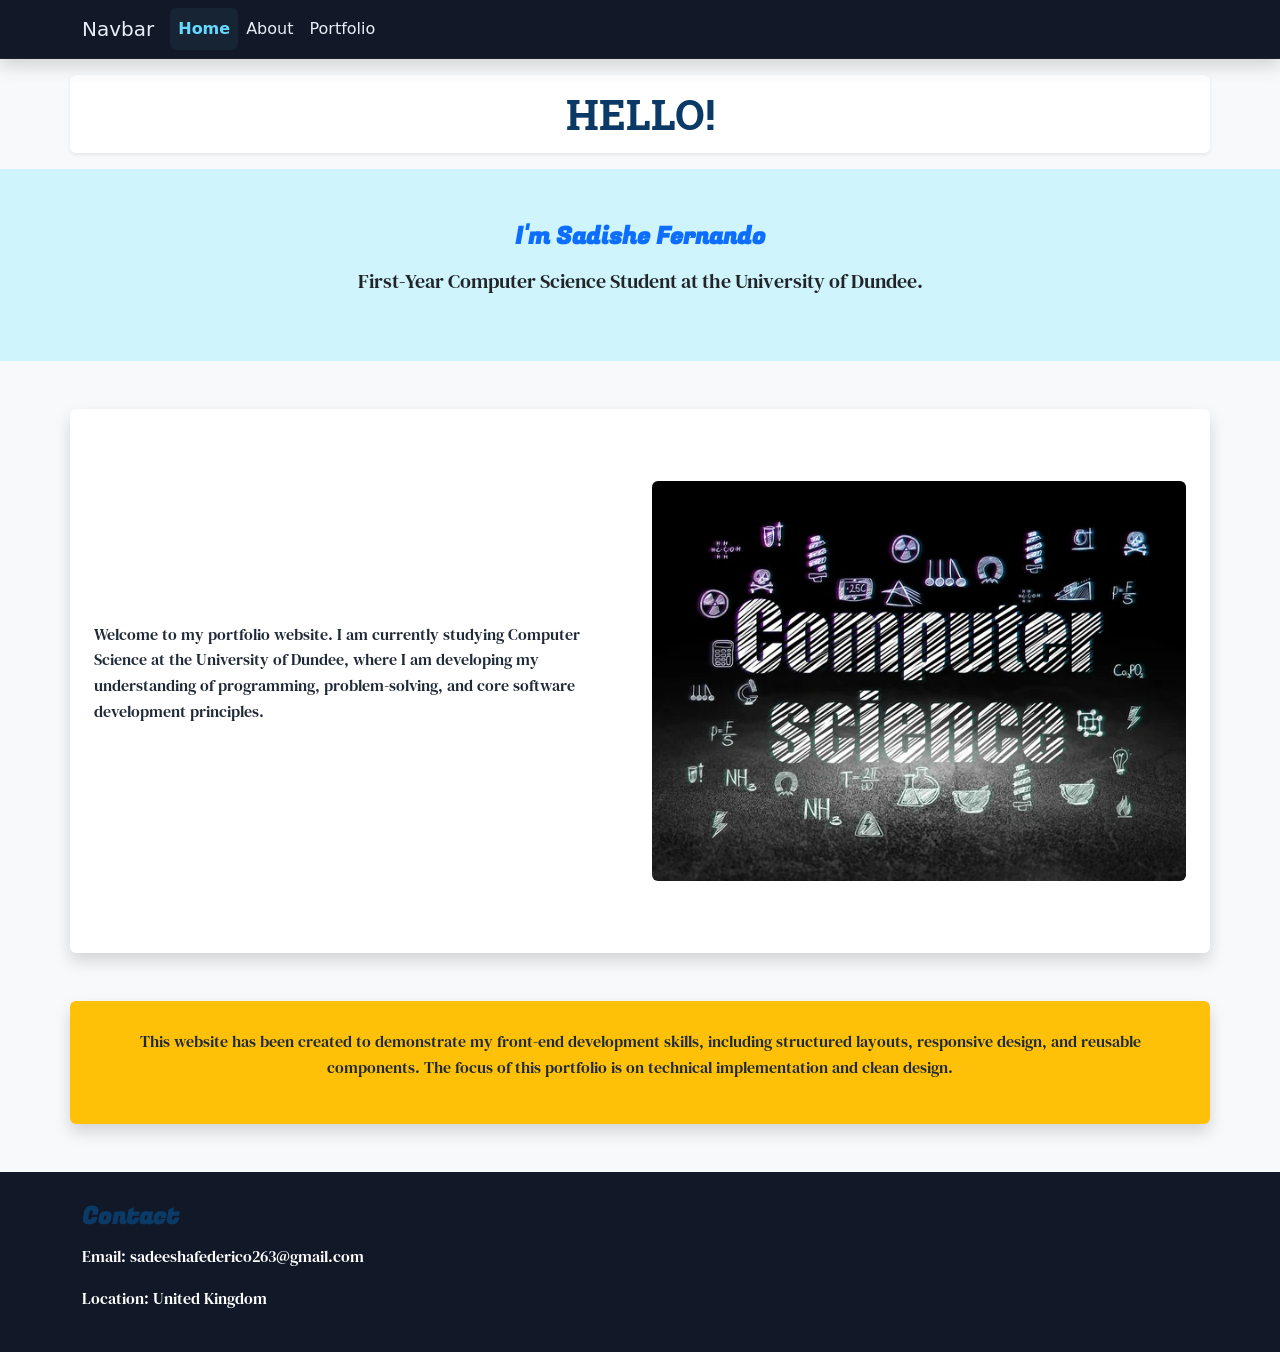
<file: index.html>
<!DOCTYPE html>
<html lang="en">
<head>
  <meta charset="UTF-8">
  <meta name="viewport" content="width=device-width, initial-scale=1.0">
  <link href="https://cdn.jsdelivr.net/npm/bootstrap@5.3.8/dist/css/bootstrap.min.css" rel="stylesheet" integrity="sha384-sRIl4kxILFvY47J16cr9ZwB07vP4J8+LH7qKQnuqkuIAvNWLzeN8tE5YBujZqJLB" crossorigin="anonymous">
  <link href="https://cdnjs.cloudflare.com/ajax/libs/animate.css/4.1.1/animate.min.css" rel="stylesheet">
  <link rel="stylesheet" href="style.css">
  <title>Home</title>

</head>
<body class="d-flex flex-column min-vh-100 page-home site-bg">


  <header class="site-header">
  <nav class="navbar navbar-expand-lg navbar-dark bg-dark shadow site-navbar">
  <div class="container">
    <a class="navbar-brand" href="index.html">Navbar</a>
    <button class="navbar-toggler" type="button" data-bs-toggle="collapse" data-bs-target="#navbarNavAltMarkup" aria-controls="navbarNavAltMarkup" aria-expanded="false" aria-label="Toggle navigation">
      <span class="navbar-toggler-icon"></span>
    </button>
    <div class="collapse navbar-collapse" id="navbarNavAltMarkup">
      <div class="navbar-nav">
        <a class="nav-link active" aria-current="page" href="index.html">Home</a>
        <a class="nav-link" href="about.html">About</a>
        <a class="nav-link" href="portfolio.html">Portfolio</a>
      </div>
    </div>
  </div>
  </nav>
  </header>

<main class="flex-fill">
  <div class="card-body">
    <div class="container text-center mt-3 bg-white p-2 rounded shadow-sm">
  <div class="row align-items-end">
    <div class="col">
      <h1 class="text-center animate__animated animate__zoomIn">HELLO!</h1>
    </div>
  </div>
</div>


<div class="container-fluid text-center mt-3 bg-info-subtle py-5  shadow-xl">
  <h3 class="text-primary fw-bold ">I'm Sadishe Fernando</h3>
  <p class="lead text-dark">First-Year Computer Science Student at the University of Dundee.</p>
</div>


<div class="container my-5 bg-white p-4 rounded shadow">
  <div class="row align-items-center my-5">

    <div class="col-md-6">
      <p>
        Welcome to my portfolio website. I am currently studying Computer Science at the University of Dundee, where I am developing my understanding of programming, problem-solving, and core software development principles.
      </p>
    </div>

    <div class="col-md-6 text-center">
      <img src="cs.jpg" class="img-fluid rounded" alt="Placeholder image">
    </div>

  </div>
</div>

<div class="container my-5">
  <div class="row bg-warning text-dark rounded p-4 shadow">
    <div class="col text-center p-1">
      <p>This website has been created to demonstrate my front-end development skills, including structured layouts, responsive design, and reusable components. The focus of this portfolio is on technical implementation and clean design.</p>
    </div>
  </div>
</main>

  
  <footer class="card-footer bg-dark text-white py-4 site-footer">
    <div class="container">
  <div class="row">
    <div class="col-12 text-start"><h3>Contact</h3></div>
  <div class="col-12 text-start"><p>Email: sadeeshafederico263@gmail.com</p></div>
  <div class="col-12 text-start"><p>Location: United Kingdom</p></div>
  </div>
</div>
  </footer>



 <script src="https://cdn.jsdelivr.net/npm/bootstrap@5.3.8/dist/js/bootstrap.bundle.min.js" integrity="sha384-FKyoEForCGlyvwx9Hj09JcYn3nv7wiPVlz7YYwJrWVcXK/BmnVDxM+D2scQbITxI" crossorigin="anonymous"></script>

</body>
</html>
</file>
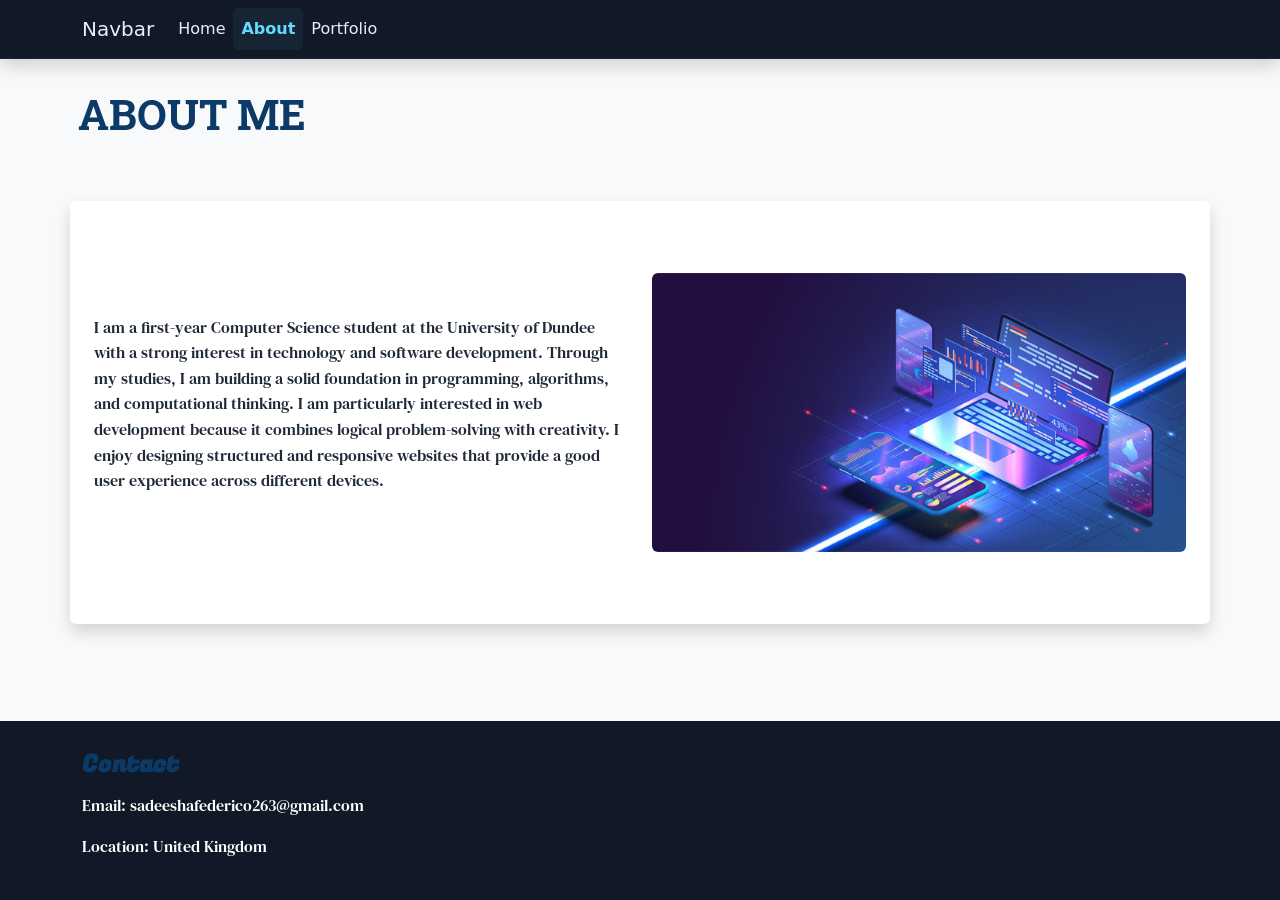
<file: about.html>
<!DOCTYPE html>
<html lang="en">
<head>
    <meta charset="UTF-8">
    <meta name="viewport" content="width=device-width, initial-scale=1.0">
  <link href="https://cdn.jsdelivr.net/npm/bootstrap@5.3.8/dist/css/bootstrap.min.css" rel="stylesheet" integrity="sha384-sRIl4kxILFvY47J16cr9ZwB07vP4J8+LH7qKQnuqkuIAvNWLzeN8tE5YBujZqJLB" crossorigin="anonymous">
  <link href="https://cdnjs.cloudflare.com/ajax/libs/animate.css/4.1.1/animate.min.css" rel="stylesheet">
  <link rel="stylesheet" href="style.css">
    <title>About</title>
</head>
<body class="d-flex flex-column min-vh-100 page-about site-bg">


  <header class="site-header">
  <nav class="navbar navbar-expand-lg navbar-dark bg-dark shadow site-navbar">
  <div class="container">
    <a class="navbar-brand" href="index.html">Navbar</a>
    <button class="navbar-toggler" type="button" data-bs-toggle="collapse" data-bs-target="#navbarNavAltMarkup" aria-controls="navbarNavAltMarkup" aria-expanded="false" aria-label="Toggle navigation">
      <span class="navbar-toggler-icon"></span>
    </button>
    <div class="collapse navbar-collapse" id="navbarNavAltMarkup">
      <div class="navbar-nav">
        <a class="nav-link" href="index.html">Home</a>
        <a class="nav-link active" aria-current="page" href="about.html">About</a>
        <a class="nav-link" href="portfolio.html">Portfolio</a>
      </div>
    </div>
  </div>
  </nav>
  </header>
   

 <main class="flex-fill">

  <div class="card-body">
    <div class="container  mt-3  p-2 ">
  <div class="row align-items-end">
    <div class="col">
      <h1 class="text-start animate__animated animate__slideInLeft">ABOUT ME</h1>
    </div>
  </div>
</div>

<div class="container my-5 bg-white p-4 rounded shadow">
  <div class="row align-items-center my-5">

    <div class="col-md-6">
      <p>I am a first-year Computer Science student at the University of Dundee with a strong interest in technology and software development. Through my studies, I am building a solid foundation in programming, algorithms, and computational thinking.

I am particularly interested in web development because it combines logical problem-solving with creativity. I enjoy designing structured and responsive websites that provide a good user experience across different devices.
</p>
    </div>

    <div class="col-md-6 text-center">
      <img src="cs2.jpg" class="img-fluid rounded" alt="Placeholder image">
    </div>

  </div>
</main>



  <footer class="card-footer bg-dark text-white py-4 site-footer">
    <div class="container">
  <div class="row">
    <div class="col-12 text-start"><h3>Contact</h3></div>
  <div class="col-12 text-start"><p>Email: sadeeshafederico263@gmail.com</p></div>
  <div class="col-12 text-start"><p>Location: United Kingdom</p></div>
  </div>
</div>
</footer>



 <script src="https://cdn.jsdelivr.net/npm/bootstrap@5.3.8/dist/js/bootstrap.bundle.min.js" integrity="sha384-FKyoEForCGlyvwx9Hj09JcYn3nv7wiPVlz7YYwJrWVcXK/BmnVDxM+D2scQbITxI" crossorigin="anonymous"></script>

</body>
</html>
</file>
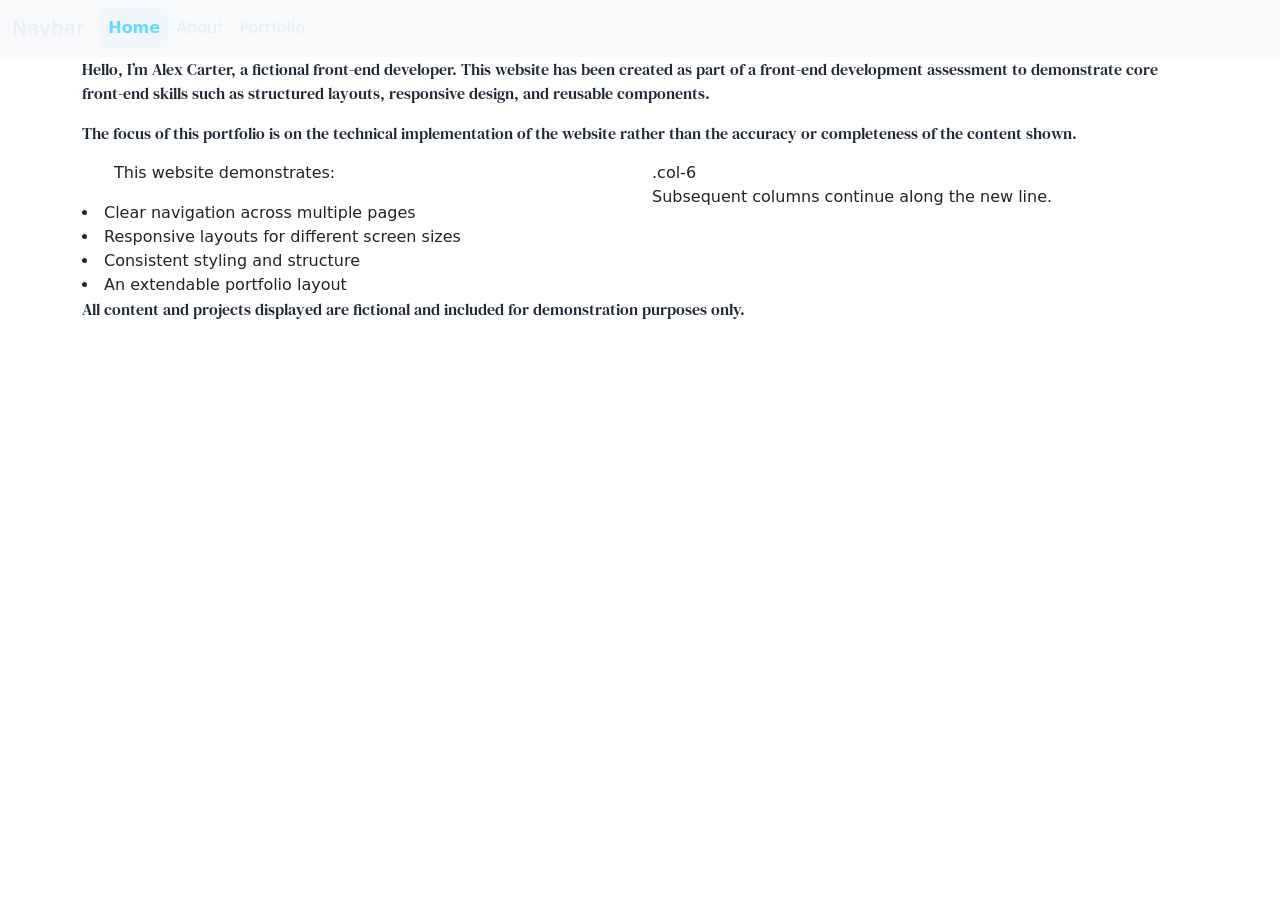
<file: home.html>
<!DOCTYPE html>
<html lang="en">
<head>
    <meta charset="UTF-8">
    <meta name="viewport" content="width=device-width, initial-scale=1.0">
    <link rel="stylesheet" href="style.css">
    <link href="https://cdn.jsdelivr.net/npm/bootstrap@5.3.8/dist/css/bootstrap.min.css" rel="stylesheet" integrity="sha384-sRIl4kxILFvY47J16cr9ZwB07vP4J8+LH7qKQnuqkuIAvNWLzeN8tE5YBujZqJLB" crossorigin="anonymous">

    <title>Document</title>
</head>
<body>

    <nav class="navbar navbar-expand-lg bg-body-tertiary">
  <div class="container-fluid">
    <a class="navbar-brand" href="#">Navbar</a>
    <button class="navbar-toggler" type="button" data-bs-toggle="collapse" data-bs-target="#navbarNav" aria-controls="navbarNav" aria-expanded="false" aria-label="Toggle navigation">
      <span class="navbar-toggler-icon"></span>
    </button>
    <div class="collapse navbar-collapse" id="navbarNav">
      <ul class="navbar-nav">
        <li class="nav-item">
          <a class="nav-link active" aria-current="page" href="#">Home</a>
        </li>
        <li class="nav-item">
          <a class="nav-link" href="#">About</a>
        </li>
        <li class="nav-item">
          <a class="nav-link" href="#">Portfolio</a>
        </li>
      </ul>
    </div>
  </div>
</nav>

<div class="container">
  <div class="row">
    <div class="col-12"><p>Hello, I’m Alex Carter, a fictional front-end developer. This website has been created as part of a front-end development assessment to demonstrate core front-end skills such as structured layouts, responsive design, and reusable components.</p>
    <p>The focus of this portfolio is on the technical implementation of the website rather than the accuracy or completeness of the content shown.
</p>
    </div>
    <div class="col-6"><ul>This website demonstrates:</ul>
    <li>Clear navigation across multiple pages</li>
    <li>Responsive layouts for different screen sizes</li>
    <li>Consistent styling and structure</li>
    <li>An extendable portfolio layout</li>
    </div>
    <div class="col-6">.col-6<br>Subsequent columns continue along the new line.</div>
    <div class="col-12"><p>All content and projects displayed are fictional and included for demonstration purposes only.
</p>
</div>
  </div>
</div>



</body>
</html>
</file>
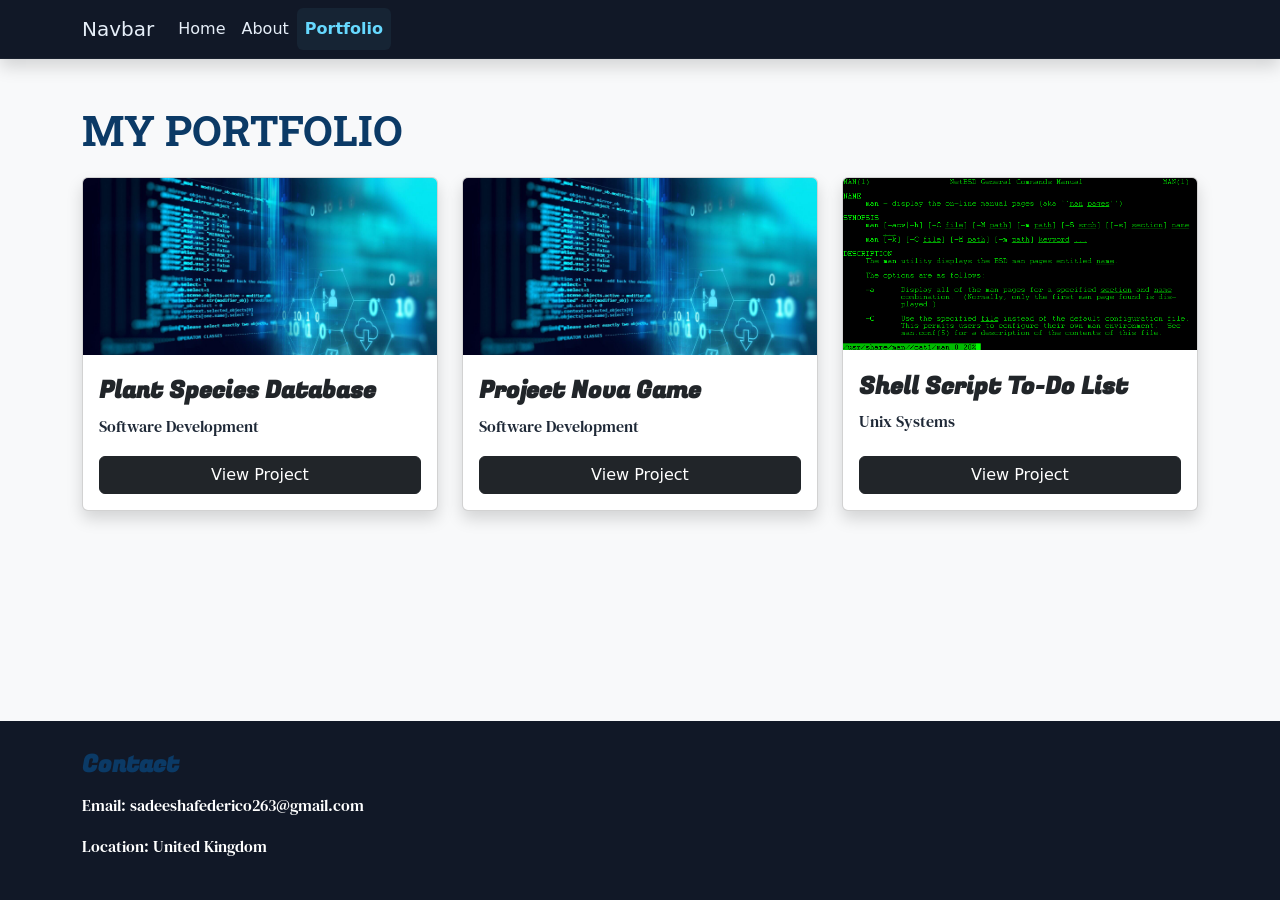
<file: portfolio.html>
<!DOCTYPE html>
<html lang="en">
<head>
  <meta charset="UTF-8">
  <meta name="viewport" content="width=device-width, initial-scale=1.0">
  <link href="https://cdn.jsdelivr.net/npm/bootstrap@5.3.8/dist/css/bootstrap.min.css" rel="stylesheet" integrity="sha384-sRIl4kxILFvY47J16cr9ZwB07vP4J8+LH7qKQnuqkuIAvNWLzeN8tE5YBujZqJLB" crossorigin="anonymous">
  <link href="https://cdnjs.cloudflare.com/ajax/libs/animate.css/4.1.1/animate.min.css" rel="stylesheet">
  <link rel="stylesheet" href="style.css">
  <title>Portfolio</title>

</head>
<body class="d-flex flex-column min-vh-100 page-portfolio site-bg">

  <header class="site-header">
  <nav class="navbar navbar-expand-lg navbar-dark bg-dark shadow site-navbar">
  <div class="container">
    <a class="navbar-brand" href="index.html">Navbar</a>
    <button class="navbar-toggler" type="button" data-bs-toggle="collapse" data-bs-target="#navbarNavAltMarkup" aria-controls="navbarNavAltMarkup" aria-expanded="false" aria-label="Toggle navigation">
      <span class="navbar-toggler-icon"></span>
    </button>
    <div class="collapse navbar-collapse" id="navbarNavAltMarkup">
      <div class="navbar-nav">
        <a class="nav-link" href="index.html">Home</a>
        <a class="nav-link" href="about.html">About</a>
        <a class="nav-link active" aria-current="page" href="portfolio.html">Portfolio</a>
      </div>
    </div>
  </div>
  </nav>
  </header>

 <main class="flex-fill">

  <div class="container my-5">
    <h1 class="mb-4 animate__animated animate__slideInLeft">MY PORTFOLIO</h1>

    <div class="row g-4">

      <div class="col-md-4 animate__animated animate__fadeIn animate__delay-1s">
        <div class="card h-100 shadow">

    <img src="softwaredeve.jpeg"
      class="card-img-top cover-img"
      alt="software development image">

          <div class="card-body d-flex flex-column ">
            <h3 class="card-title">Plant Species Database</h3>
            <p class="card-text">Software Development</p>
            <a href="https://github.com/fede263/PlantDatabase" class="btn btn-dark mt-auto">View Project</a>
          </div>

        </div>
      </div>


      <div class="col-md-4 animate__animated animate__fadeIn animate__delay-1s">
        <div class="card h-100 shadow">

    <img src="softwaredeve.jpeg"
      class="card-img-top cover-img"
      alt="software development image">

          <div class="card-body d-flex flex-column">
            <h3 class="card-title">Project Nova Game</h3>
            <p class="card-text">Software Development</p>
            <a href="https://github.com/fede263/ProjectNova" class="btn btn-dark mt-auto">View Project</a>
          </div>

        </div>
      </div>


      <div class="col-md-4 animate__animated animate__fadeIn animate__delay-1s">
        <div class="card h-100 shadow">

    <img src="unix.png"
      class="card-img-top cover-img"
      alt="Unix image">

          <div class="card-body d-flex flex-column">
            <h3 class="card-title">Shell Script To-Do List</h3>
            <p class="card-text">Unix Systems</p>
            <a href="https://github.com/fede263/Shell-Script-To-Do-List" class="btn btn-dark mt-auto">View Project</a>
          </div>

        </div>
      </div>

    </div>
  </div>

</main>



  <footer class="card-footer bg-dark text-white py-4 site-footer">
    <div class="container">
  <div class="row">
    <div class="col-12 text-start"><h3>Contact</h3></div>
  <div class="col-12 text-start"><p>Email: sadeeshafederico263@gmail.com</p></div>
  <div class="col-12 text-start"><p>Location: United Kingdom</p></div>
  </div>
</div>
</footer>



 <script src="https://cdn.jsdelivr.net/npm/bootstrap@5.3.8/dist/js/bootstrap.bundle.min.js" integrity="sha384-FKyoEForCGlyvwx9Hj09JcYn3nv7wiPVlz7YYwJrWVcXK/BmnVDxM+D2scQbITxI" crossorigin="anonymous"></script>

</body>
</html>
</file>
<file: style.css>
/* Import fonts (headings and paragraphs) */
@import url('https://fonts.googleapis.com/css2?family=Roboto+Slab:wght@400;700&display=swap');
@import url('https://fonts.googleapis.com/css2?family=DM+Serif+Text:ital@0;1&display=swap');
@import url('https://fonts.googleapis.com/css2?family=Fugaz+One&display=swap');
/* Basic page background */
body{
	margin:0;
	background-color:#F8F9FA;
	color:#111827;
	font-family: 'Inter', system-ui, -apple-system, 'Segoe UI', Roboto, 'Helvetica Neue', Arial;
	line-height:1.6;
}

/* Heading styles */
h1{
	font-family: "Roboto Slab", serif;
	font-weight: 700;
	color: #0b3a66;
	margin: .5rem 0;
	line-height: 1.1;
	font-size: 2rem;
}
@media(min-width:768px){
	h1{ font-size:2.6rem; }
}

/* Heading level 3 styles */
h3{
	font-family: "Fugaz One", sans-serif;
	font-weight: 600;
	color: #0b3a66;
	margin: .4rem 0 .8rem 0;
	font-size: 1.25rem;
}
@media(min-width:768px){
	h3{ font-size:1.5rem; }
}

/* Paragraph styles */
p{ 
    font-family: "DM Serif Text", serif;
	font-size:1rem;
	color:#1f2937; /* neutral dark */
	margin:0 0 1rem 0;
}

/* Navbar styling */
.navbar{ background-color:#111827 !important; border-bottom:1px solid rgba(255,255,255,0.04); }
.navbar .navbar-brand, .navbar .nav-link{ color:#e6eef8 !important; }
.navbar .nav-link:hover, .navbar .nav-link:focus{ color:#9fe8ff !important; }

/* Highlight the current page */
.navbar .nav-link.active{
	color:#66d9ff !important;
	background: rgba(102,217,255,0.06) !important;
	border-radius:6px;
	font-weight:600;
}

.navbar-toggler{ border-color: rgba(255, 255, 255, 0.503) !important; }
.navbar-toggler-icon{ filter: invert(100%) !important; }

/* Footer color: match navbar */
footer.card-footer, .card-footer {
	background-color: #111827 !important;
	color: #ffffff !important;
}
footer.card-footer a, .card-footer a {
	color: #9fe8ff !important;
}

/* Ensure paragraph text inside footers is white */
footer.card-footer p, .card-footer p {
  color: #ffffff !important;
}
</file>
